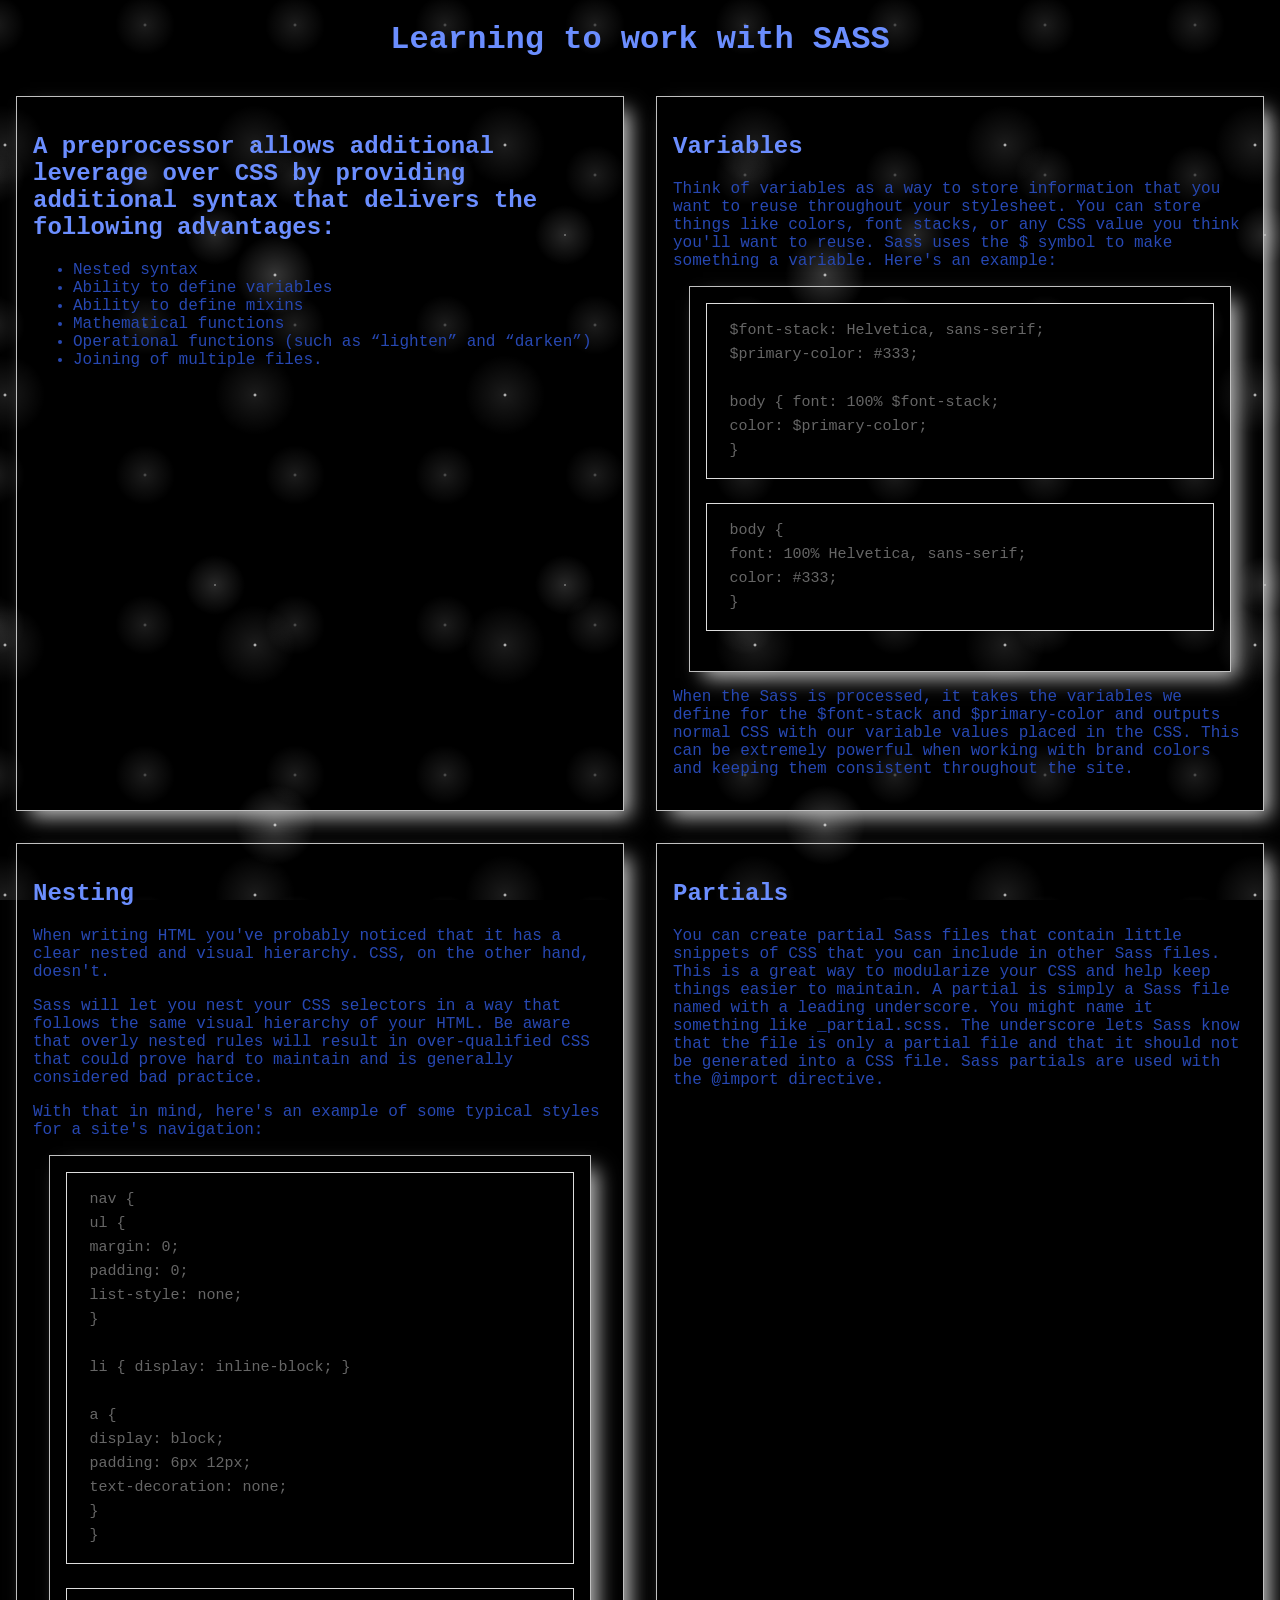
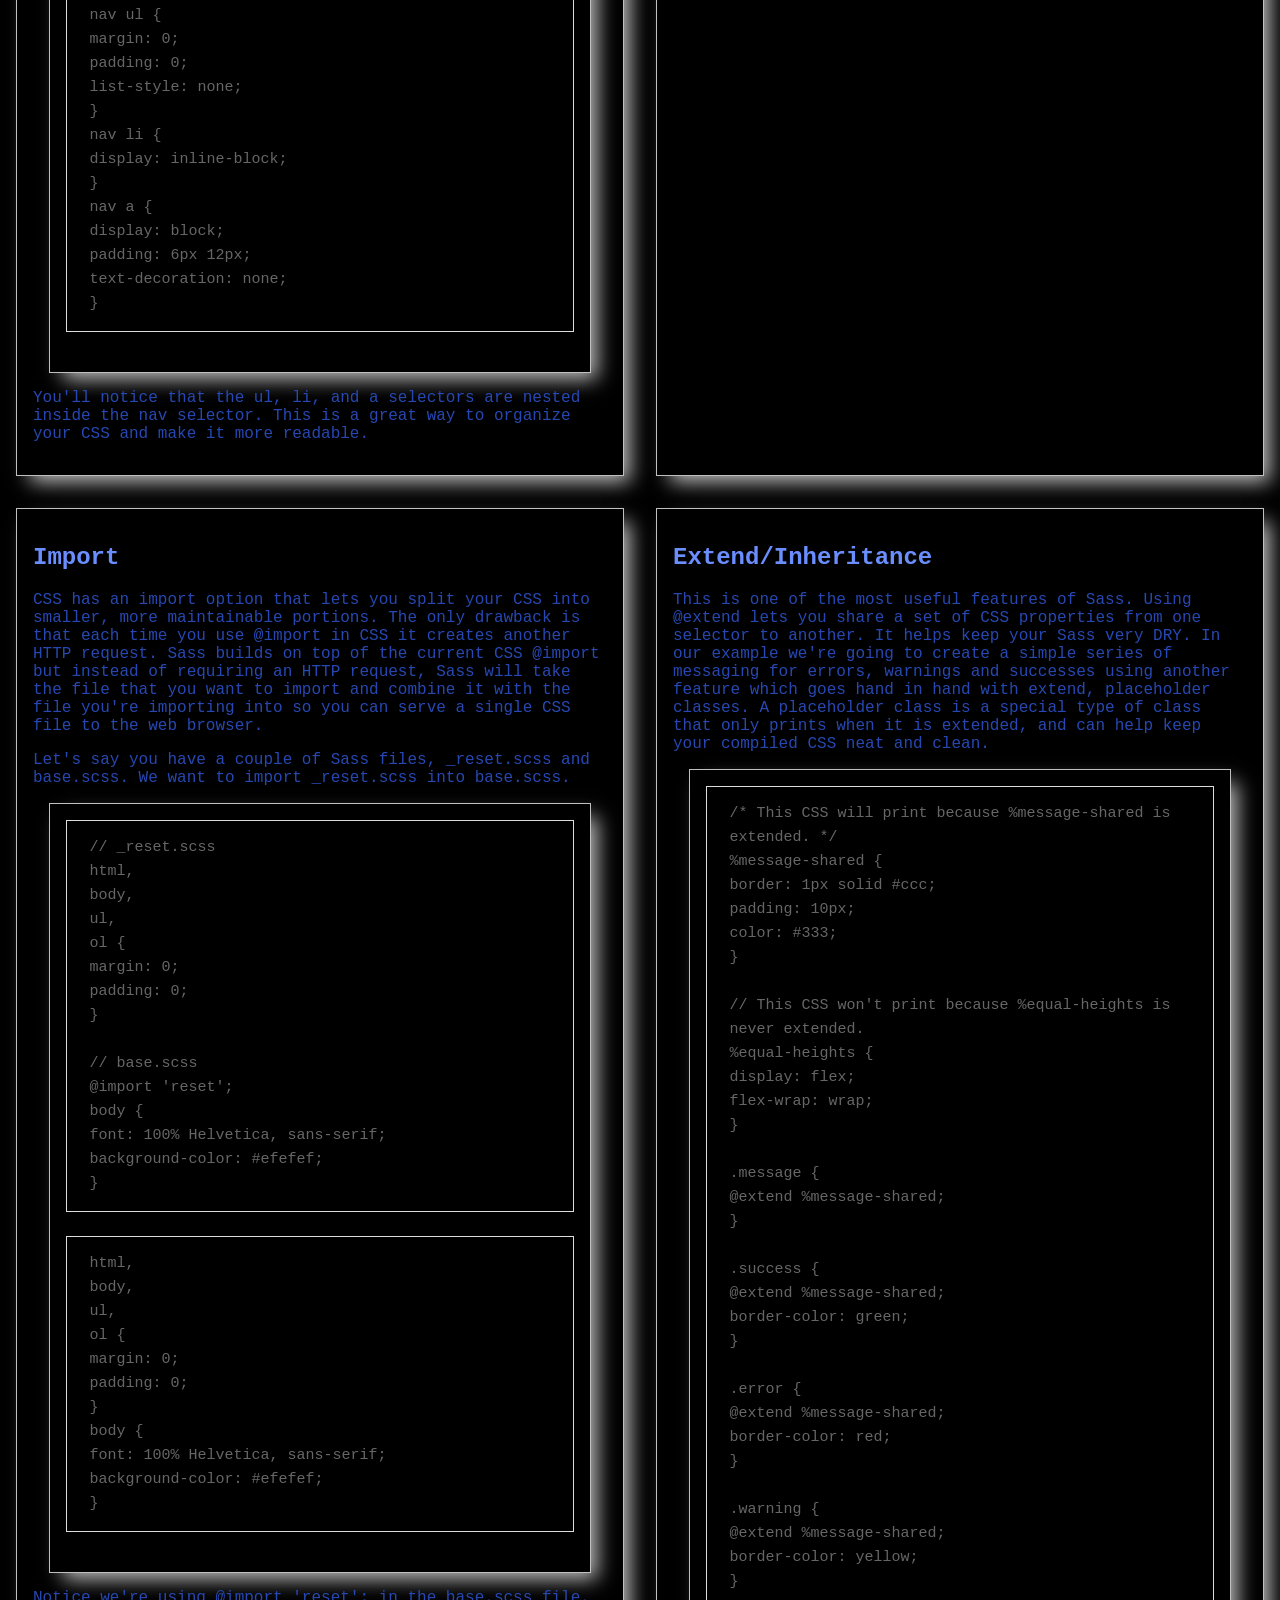
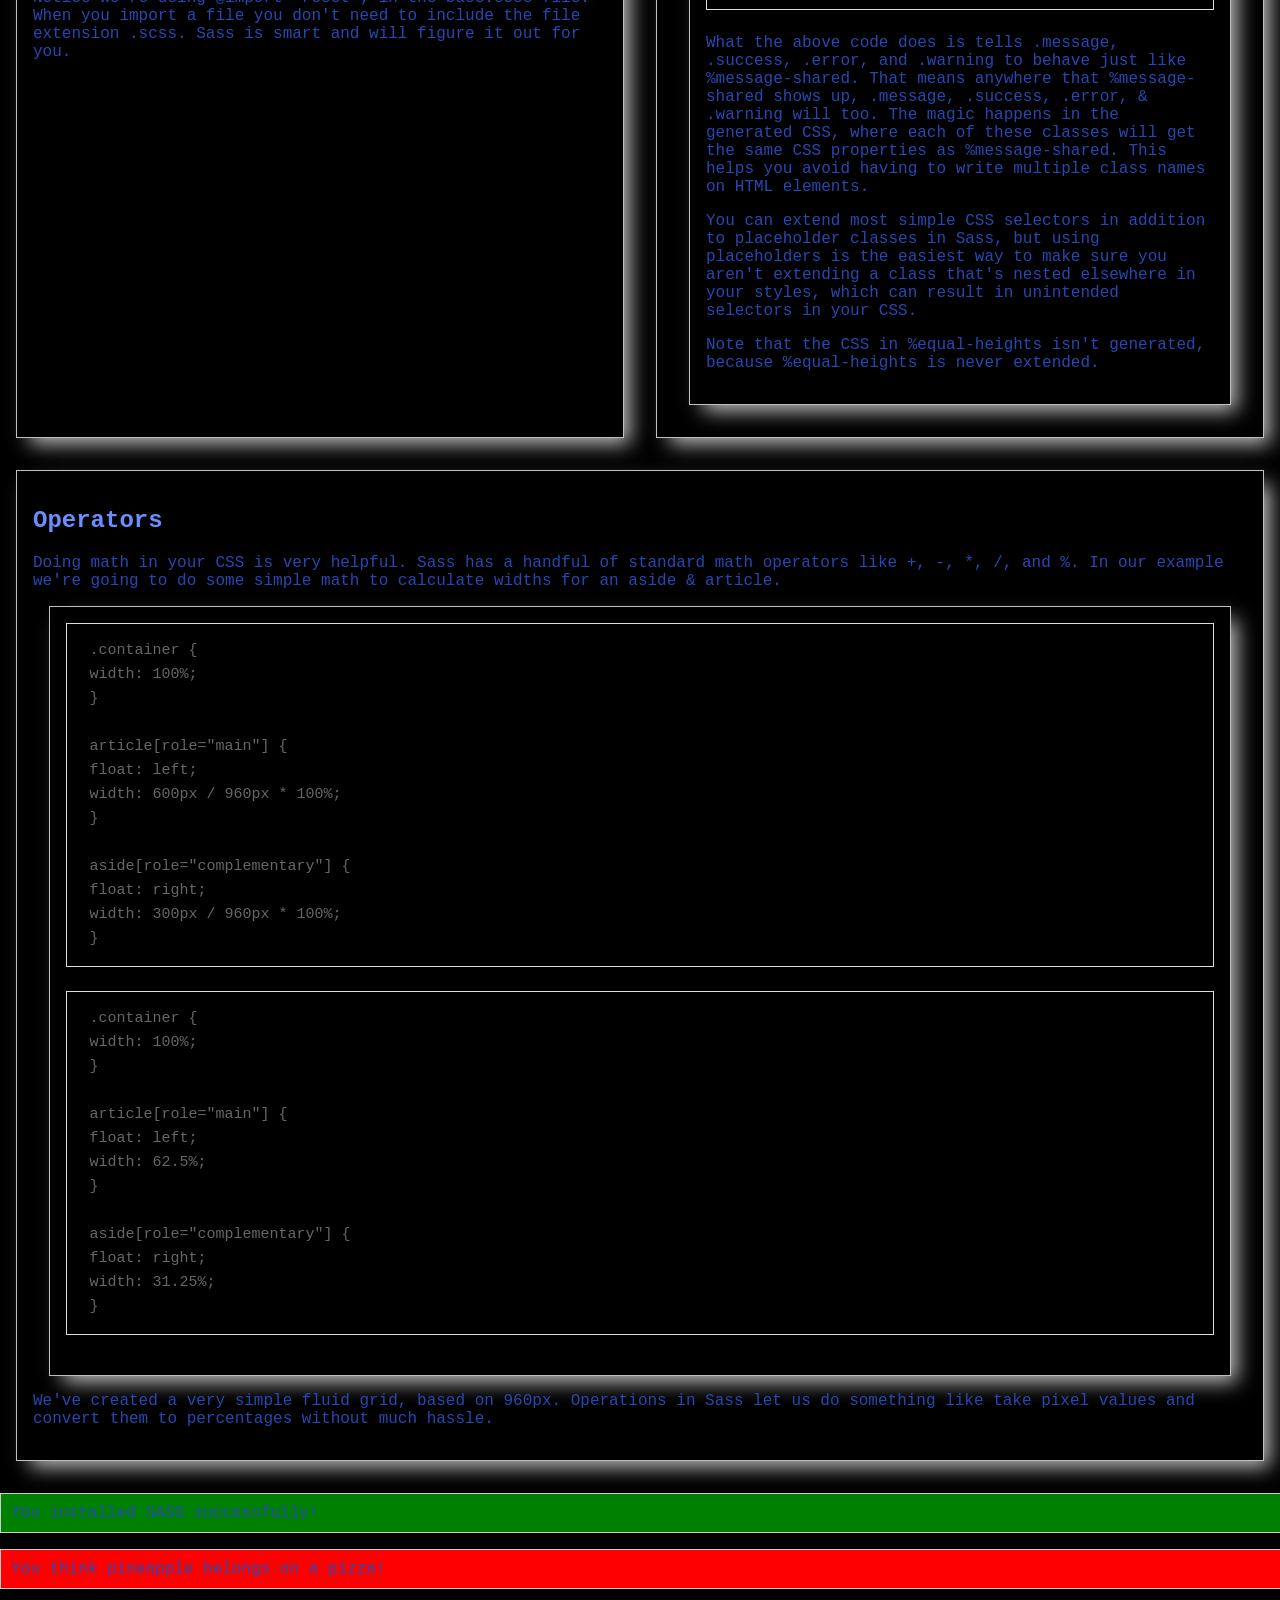
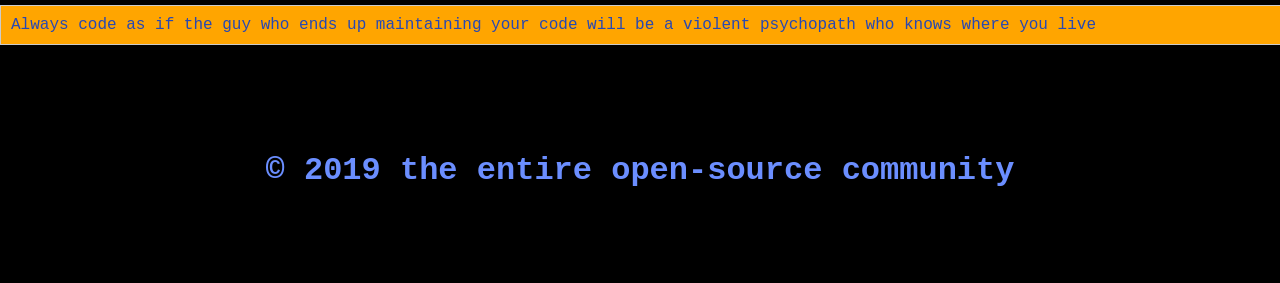
<file: index.html>
<!doctype html>
<html lang="en">
  <head>
    <!-- Required meta tags -->
    <meta charset="UTF-8">
    <meta name="viewport"
          content="width=device-width, user-scalable=no, initial-scale=1.0, maximum-scale=1.0, minimum-scale=1.0">
    <meta http-equiv="X-UA-Compatible" content="ie=edge">
    <!-- SASS Assignment -->
    <title>SASS Assignment 1</title>
    <link href="./asset/styles/style.css" type="text/css" rel="stylesheet"/>
  </head>
  <body>
      <header>
          <h1>Learning to work with SASS</h1>
      </header>
      
      <article>
          <section id="selling-points">
              <h2>A preprocessor allows additional leverage over CSS by providing additional syntax that delivers the
                  following advantages:</h2>
      
              <ul>
                  <li>Nested syntax</li>
                  <li>Ability to define variables</li>
                  <li>Ability to define mixins</li>
                  <li>Mathematical functions</li>
                  <li>Operational functions (such as “lighten” and “darken”)</li>
                  <li>Joining of multiple files.</li>
              </ul>
          </section>
      
      
          <section>
              <h2>Variables</h2>
              <p>Think of variables as a way to store information that you want to reuse throughout your stylesheet. You can
                  store things like colors, font stacks, or any CSS value you think you'll want to reuse. Sass uses the $
                  symbol to make something a variable. Here's an example:</p>
      
              <section>
                  <code class="before">
                      $font-stack: Helvetica, sans-serif;<br/>
                      $primary-color: #333;<br/>
                      <br/>
                      body {
                      font: 100% $font-stack;<br/>
                      color: $primary-color;<br/>
                      }
                  </code>
                  <code class="after">
                      body {<br/>
                      font: 100% Helvetica, sans-serif;<br/>
                      color: #333;<br/>
                      }
                  </code>
              </section>
      
              <p>When the Sass is processed, it takes the variables we define for the $font-stack and $primary-color and
                  outputs normal CSS with our variable values placed in the CSS. This can be extremely powerful when working
                  with brand colors and keeping them consistent throughout the site.</p>
          </section>
      
          <section>
              <h2>Nesting</h2>
              <p>When writing HTML you've probably noticed that it has a clear nested and visual hierarchy. CSS, on the other
                  hand, doesn't.</p>
      
              <p>Sass will let you nest your CSS selectors in a way that follows the same visual hierarchy of your HTML. Be
                  aware that overly nested rules will result in over-qualified CSS that could prove hard to maintain and is
                  generally considered bad practice.</p>
      
              <p>With that in mind, here's an example of some typical styles for a site's navigation:</p>
      
              <section>
                  <code class="before">
                      nav {<br/>
                      ul {<br/>
                      margin: 0;<br/>
                      padding: 0;<br/>
                      list-style: none;<br/>
                      }<br/>
                      <br/>
                      li { display: inline-block; }<br/>
                      <br/>
                      a {<br/>
                      display: block;<br/>
                      padding: 6px 12px;<br/>
                      text-decoration: none;<br/>
                      }<br/>
                      }
                  </code>
                  <code class="after">
                      nav ul {<br/>
                      margin: 0;<br/>
                      padding: 0;<br/>
                      list-style: none;<br/>
                      }<br/>
                      nav li {<br/>
                      display: inline-block;<br/>
                      }<br/>
                      nav a {<br/>
                      display: block;<br/>
                      padding: 6px 12px;<br/>
                      text-decoration: none;<br/>
                      }
      
                  </code>
              </section>
      
              <p>You'll notice that the ul, li, and a selectors are nested inside the nav selector. This is a great way to
                  organize your CSS and make it more readable.</p>
          </section>
          <section>
              <h2>Partials</h2>
              <p>You can create partial Sass files that contain little snippets of CSS that you can include in other Sass
                  files. This is a great way to modularize your CSS and help keep things easier to maintain. A partial is
                  simply a Sass file named with a leading underscore. You might name it something like _partial.scss. The
                  underscore lets Sass know that the file is only a partial file and that it should not be generated into a
                  CSS file. Sass partials are used with the @import directive.</p>
          </section>
          <section>
              <h2>Import</h2>
              <p>CSS has an import option that lets you split your CSS into smaller, more maintainable portions. The only
                  drawback is that each time you use @import in CSS it creates another HTTP request. Sass builds on top of the
                  current CSS @import but instead of requiring an HTTP request, Sass will take the file that you want to
                  import and combine it with the file you're importing into so you can serve a single CSS file to the web
                  browser.</p>
      
              <p>Let's say you have a couple of Sass files, _reset.scss and base.scss. We want to import _reset.scss into
                  base.scss.</p>
      
              <section>
                  <code class="before">
                      // _reset.scss<br/>
                      html,<br/>
                      body,<br/>
                      ul,<br/>
                      ol {<br/>
                      margin: 0;<br/>
                      padding: 0;<br/>
                      }<br/>
                      <br/>
                      // base.scss<br/>
                      @import 'reset';<br/>
                      body {<br/>
                      font: 100% Helvetica, sans-serif;<br/>
                      background-color: #efefef;<br/>
                      }
      
                  </code>
                  <code class="after">
                      html,<br/>
                      body,<br/>
                      ul,<br/>
                      ol {<br/>
                      margin: 0;<br/>
                      padding: 0;<br/>
                      }<br/>
                      body {<br/>
                      font: 100% Helvetica, sans-serif;<br/>
                      background-color: #efefef;<br/>
                      }
                  </code>
              </section>
      
              <p>Notice we're using @import 'reset'; in the base.scss file. When you import a file you don't need to include
                  the file extension .scss. Sass is smart and will figure it out for you.</p>
          </section>
          <section>
              <h2>Extend/Inheritance</h2>
              <p>This is one of the most useful features of Sass. Using @extend lets you share a set of CSS properties from
                  one selector to another. It helps keep your Sass very DRY. In our example we're going to create a simple
                  series of messaging for errors, warnings and successes using another feature which goes hand in hand with
                  extend, placeholder classes. A placeholder class is a special type of class that only prints when it is
                  extended, and can help keep your compiled CSS neat and clean.</p>
              <section>
                  <code>/* This CSS will print because %message-shared is extended. */<br/>
                      %message-shared {<br/>
                      border: 1px solid #ccc;<br/>
                      padding: 10px;<br/>
                      color: #333;<br/>
                      }<br/>
                      <br/>
                      // This CSS won't print because %equal-heights is never extended.<br/>
                      %equal-heights {<br/>
                      display: flex;<br/>
                      flex-wrap: wrap;<br/>
                      }<br/>
                      <br/>
                      .message {<br/>
                      @extend %message-shared;<br/>
                      }<br/>
                      <br/>
                      .success {<br/>
                      @extend %message-shared;<br/>
                      border-color: green;<br/>
                      }<br/>
                      <br/>
                      .error {<br/>
                      @extend %message-shared;<br/>
                      border-color: red;<br/>
                      }<br/>
                      <br/>
                      .warning {<br/>
                      @extend %message-shared;<br/>
                      border-color: yellow;<br/>
                      }
                  </code>
      
                  <p>What the above code does is tells .message, .success, .error, and .warning to behave just like
                      %message-shared. That means anywhere that %message-shared shows up, .message, .success, .error, &
                      .warning will too. The magic happens in the generated CSS, where each of these classes will get the same
                      CSS properties as %message-shared. This helps you avoid having to write multiple class names on HTML
                      elements.</p>
      
                  <p>You can extend most simple CSS selectors in addition to placeholder classes in Sass, but using
                      placeholders is the easiest way to make sure you aren't extending a class that's nested elsewhere in
                      your styles, which can result in unintended selectors in your CSS.</p>
                  <p>
                      Note that the CSS in %equal-heights isn't generated, because %equal-heights is never extended.</p>
              </section>
          </section>
          <section>
              <h2>Operators</h2>
              <p>Doing math in your CSS is very helpful. Sass has a handful of standard math operators like +, -, *, /, and %.
                  In our example we're going to do some simple math to calculate widths for an aside & article.</p>
      
              <section>
                  <code class="before">
                      .container {<br/>
                      width: 100%;<br/>
                      }<br/>
                      <br/>
                      article[role="main"] {<br/>
                      float: left;<br/>
                      width: 600px / 960px * 100%;<br/>
                      }<br/>
                      <br/>
                      aside[role="complementary"] {<br/>
                      float: right;<br/>
                      width: 300px / 960px * 100%;<br/>
                      }
      
                  </code>
                  <code class="after">
                      .container {<br/>
                      width: 100%;<br/>
                      }<br/>
                      <br/>
                      article[role="main"] {<br/>
                      float: left;<br/>
                      width: 62.5%;<br/>
                      }<br/>
                      <br/>
                      aside[role="complementary"] {<br/>
                      float: right;<br/>
                      width: 31.25%;<br/>
                      }
      
                  </code>
              </section>
      
              <p>We've created a very simple fluid grid, based on 960px. Operations in Sass let us do something like take
                  pixel values and convert them to percentages without much hassle.</p>
          </section>
      </article>
      
      <p class="success">
          You installed SASS successfully!
      </p>
      <p class="error">
          You think pineapple belongs on a pizza!
      </p>
      <p class="warning">
          Always code as if the guy who ends up maintaining your code will be a violent psychopath who knows where you
          live
      </p>
      
      <footer>
          <h6>&copy; 2019 the entire open-source community</h6>
      </footer>
      
</body>
</html>
</file>
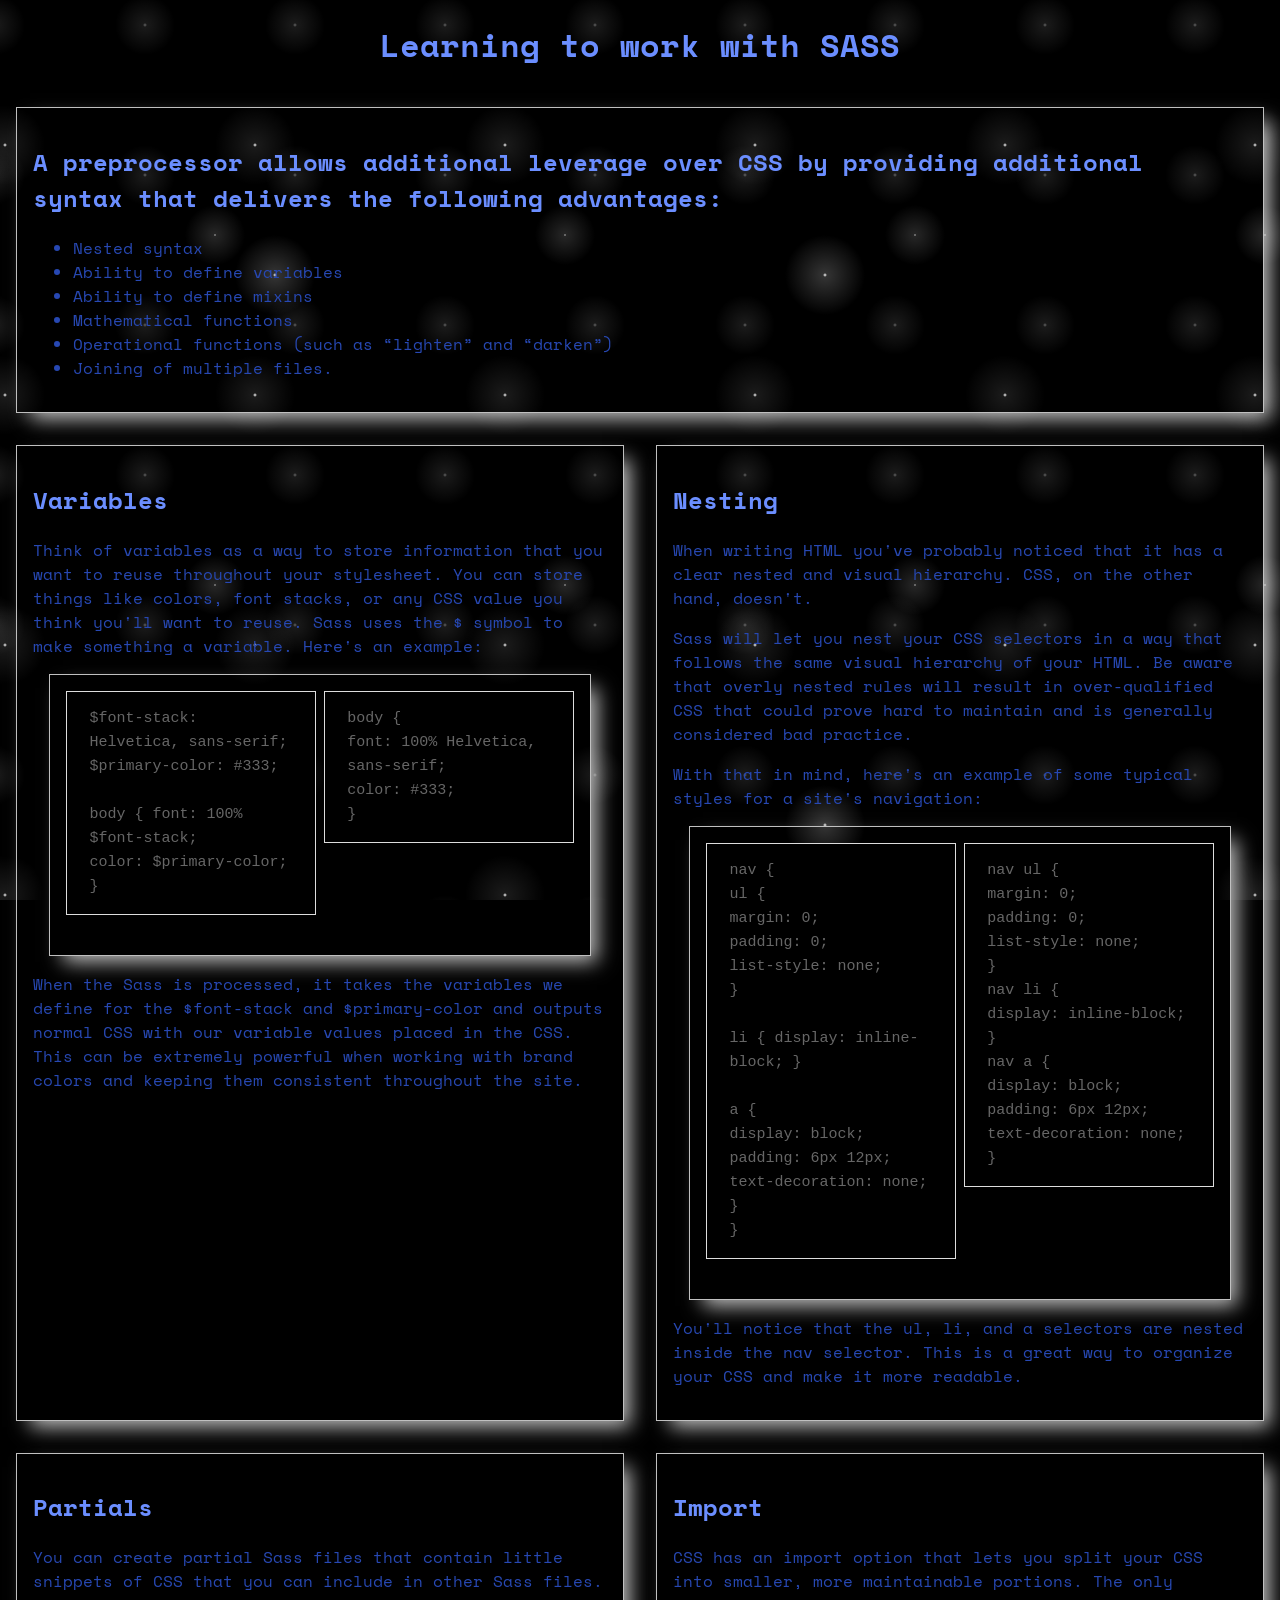
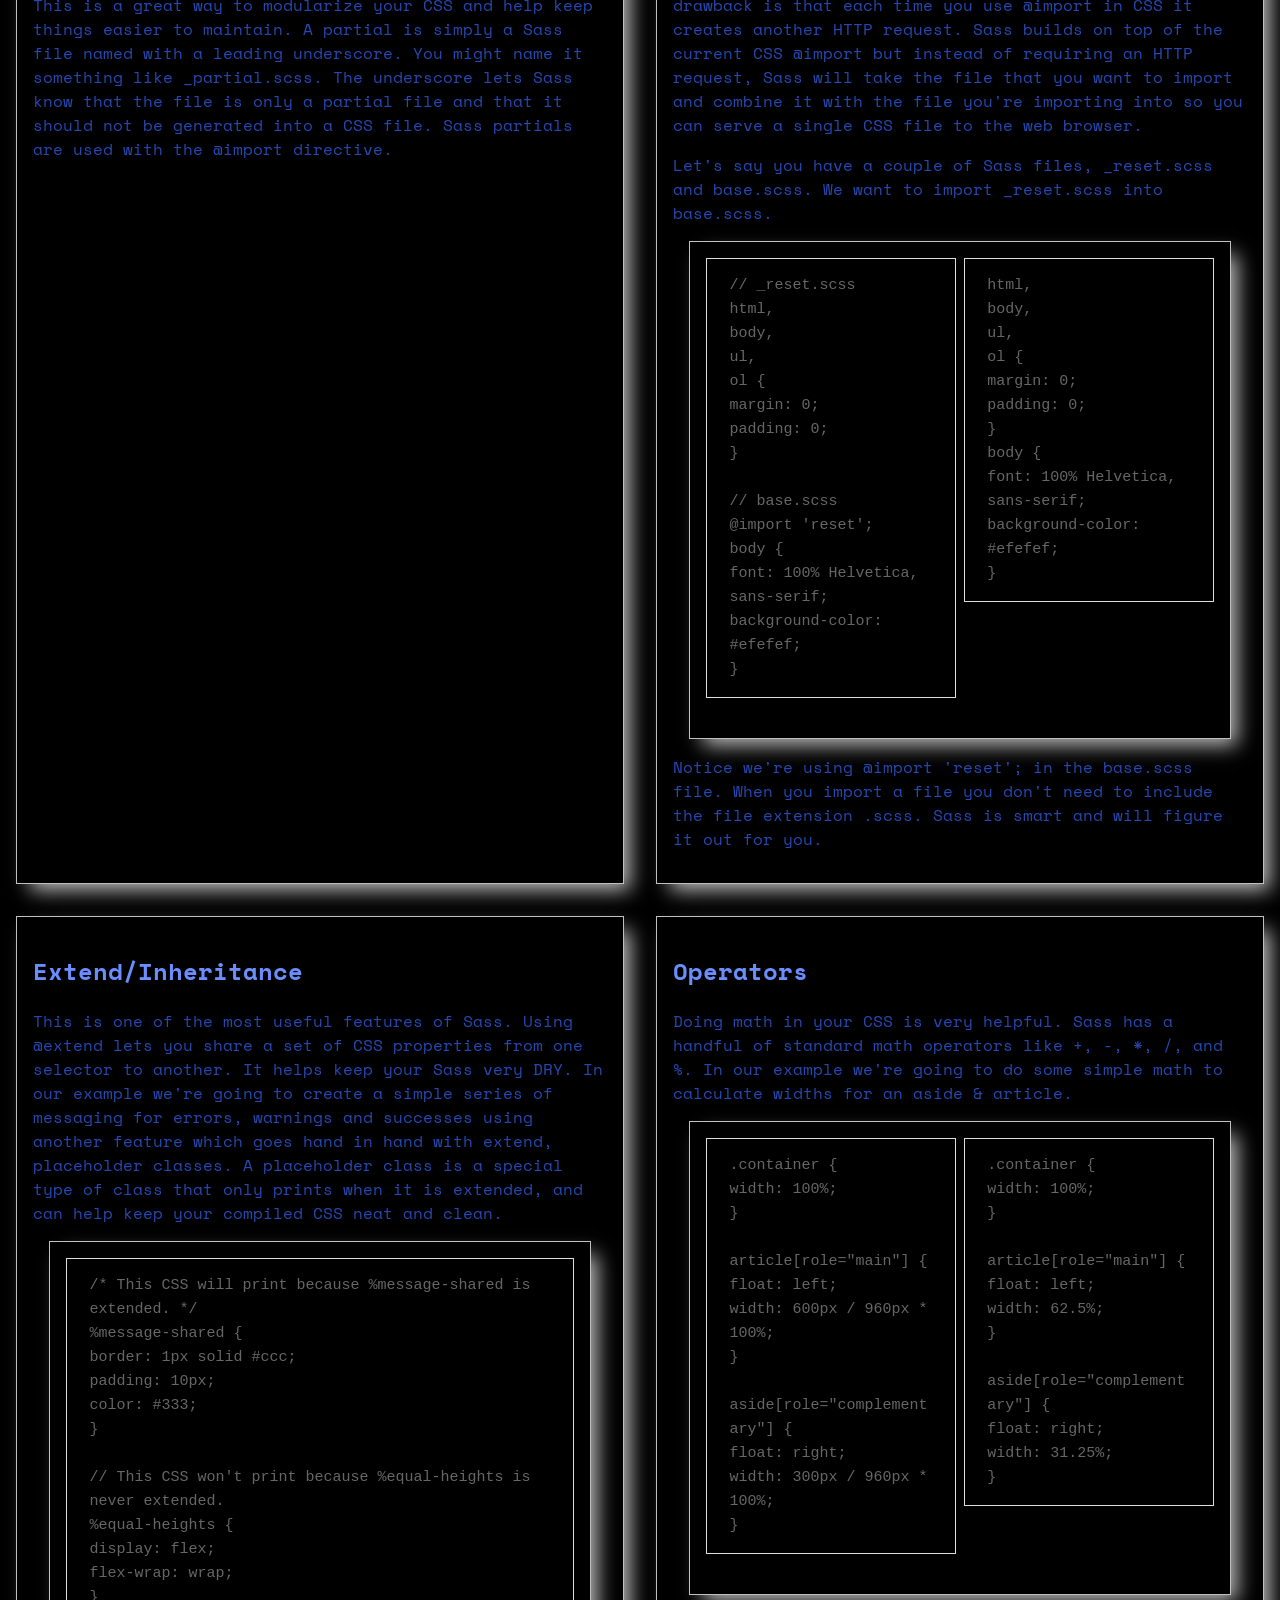
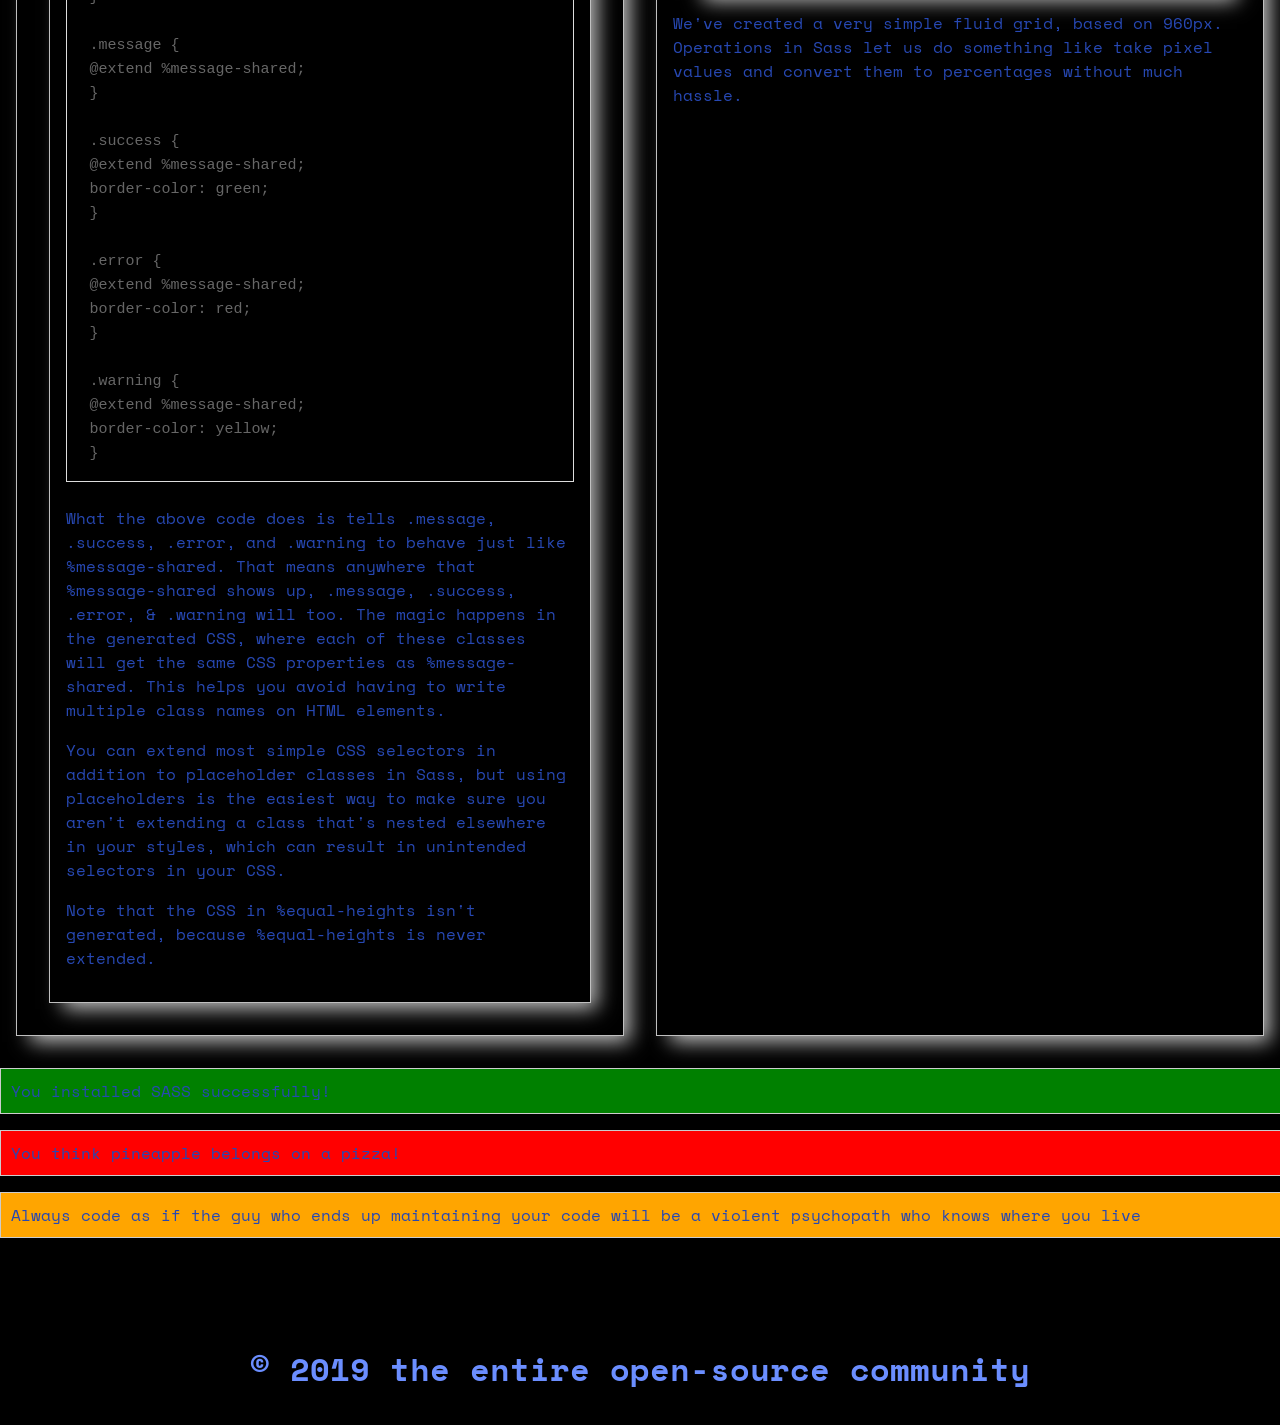
<file: example.html>
<!doctype html>
<html lang="en">
<head>
    <meta charset="UTF-8">
    <meta name="viewport"
          content="width=device-width, user-scalable=no, initial-scale=1.0, maximum-scale=1.0, minimum-scale=1.0">
    <meta http-equiv="X-UA-Compatible" content="ie=edge">
    <title>Learning to work with SASS</title>

    <link href="https://fonts.googleapis.com/css?family=Space+Mono&display=swap" rel="stylesheet">

    <link href="example.css" type="text/css" rel="stylesheet"/>
</head>
<body>

<header>
    <h1>Learning to work with SASS</h1>
</header>

<article>
    <section id="selling-points">
        <h2>A preprocessor allows additional leverage over CSS by providing additional syntax that delivers the
            following advantages:</h2>

        <ul>
            <li>Nested syntax</li>
            <li>Ability to define variables</li>
            <li>Ability to define mixins</li>
            <li>Mathematical functions</li>
            <li>Operational functions (such as “lighten” and “darken”)</li>
            <li>Joining of multiple files.</li>
        </ul>
    </section>


    <section>
        <h2>Variables</h2>
        <p>Think of variables as a way to store information that you want to reuse throughout your stylesheet. You can
            store things like colors, font stacks, or any CSS value you think you'll want to reuse. Sass uses the $
            symbol to make something a variable. Here's an example:</p>

        <section>
            <code class="before">
                $font-stack: Helvetica, sans-serif;<br/>
                $primary-color: #333;<br/>
                <br/>
                body {
                font: 100% $font-stack;<br/>
                color: $primary-color;<br/>
                }
            </code>
            <code class="after">
                body {<br/>
                font: 100% Helvetica, sans-serif;<br/>
                color: #333;<br/>
                }
            </code>
        </section>

        <p>When the Sass is processed, it takes the variables we define for the $font-stack and $primary-color and
            outputs normal CSS with our variable values placed in the CSS. This can be extremely powerful when working
            with brand colors and keeping them consistent throughout the site.</p>
    </section>

    <section>
        <h2>Nesting</h2>
        <p>When writing HTML you've probably noticed that it has a clear nested and visual hierarchy. CSS, on the other
            hand, doesn't.</p>

        <p>Sass will let you nest your CSS selectors in a way that follows the same visual hierarchy of your HTML. Be
            aware that overly nested rules will result in over-qualified CSS that could prove hard to maintain and is
            generally considered bad practice.</p>

        <p>With that in mind, here's an example of some typical styles for a site's navigation:</p>

        <section>
            <code class="before">
                nav {<br/>
                ul {<br/>
                margin: 0;<br/>
                padding: 0;<br/>
                list-style: none;<br/>
                }<br/>
                <br/>
                li { display: inline-block; }<br/>
                <br/>
                a {<br/>
                display: block;<br/>
                padding: 6px 12px;<br/>
                text-decoration: none;<br/>
                }<br/>
                }
            </code>
            <code class="after">
                nav ul {<br/>
                margin: 0;<br/>
                padding: 0;<br/>
                list-style: none;<br/>
                }<br/>
                nav li {<br/>
                display: inline-block;<br/>
                }<br/>
                nav a {<br/>
                display: block;<br/>
                padding: 6px 12px;<br/>
                text-decoration: none;<br/>
                }

            </code>
        </section>

        <p>You'll notice that the ul, li, and a selectors are nested inside the nav selector. This is a great way to
            organize your CSS and make it more readable.</p>
    </section>
    <section>
        <h2>Partials</h2>
        <p>You can create partial Sass files that contain little snippets of CSS that you can include in other Sass
            files. This is a great way to modularize your CSS and help keep things easier to maintain. A partial is
            simply a Sass file named with a leading underscore. You might name it something like _partial.scss. The
            underscore lets Sass know that the file is only a partial file and that it should not be generated into a
            CSS file. Sass partials are used with the @import directive.</p>
    </section>
    <section>
        <h2>Import</h2>
        <p>CSS has an import option that lets you split your CSS into smaller, more maintainable portions. The only
            drawback is that each time you use @import in CSS it creates another HTTP request. Sass builds on top of the
            current CSS @import but instead of requiring an HTTP request, Sass will take the file that you want to
            import and combine it with the file you're importing into so you can serve a single CSS file to the web
            browser.</p>

        <p>Let's say you have a couple of Sass files, _reset.scss and base.scss. We want to import _reset.scss into
            base.scss.</p>

        <section>
            <code class="before">
                // _reset.scss<br/>
                html,<br/>
                body,<br/>
                ul,<br/>
                ol {<br/>
                margin: 0;<br/>
                padding: 0;<br/>
                }<br/>
                <br/>
                // base.scss<br/>
                @import 'reset';<br/>
                body {<br/>
                font: 100% Helvetica, sans-serif;<br/>
                background-color: #efefef;<br/>
                }

            </code>
            <code class="after">
                html,<br/>
                body,<br/>
                ul,<br/>
                ol {<br/>
                margin: 0;<br/>
                padding: 0;<br/>
                }<br/>
                body {<br/>
                font: 100% Helvetica, sans-serif;<br/>
                background-color: #efefef;<br/>
                }
            </code>
        </section>

        <p>Notice we're using @import 'reset'; in the base.scss file. When you import a file you don't need to include
            the file extension .scss. Sass is smart and will figure it out for you.</p>
    </section>
    <section>
        <h2>Extend/Inheritance</h2>
        <p>This is one of the most useful features of Sass. Using @extend lets you share a set of CSS properties from
            one selector to another. It helps keep your Sass very DRY. In our example we're going to create a simple
            series of messaging for errors, warnings and successes using another feature which goes hand in hand with
            extend, placeholder classes. A placeholder class is a special type of class that only prints when it is
            extended, and can help keep your compiled CSS neat and clean.</p>
        <section>
            <code>/* This CSS will print because %message-shared is extended. */<br/>
                %message-shared {<br/>
                border: 1px solid #ccc;<br/>
                padding: 10px;<br/>
                color: #333;<br/>
                }<br/>
                <br/>
                // This CSS won't print because %equal-heights is never extended.<br/>
                %equal-heights {<br/>
                display: flex;<br/>
                flex-wrap: wrap;<br/>
                }<br/>
                <br/>
                .message {<br/>
                @extend %message-shared;<br/>
                }<br/>
                <br/>
                .success {<br/>
                @extend %message-shared;<br/>
                border-color: green;<br/>
                }<br/>
                <br/>
                .error {<br/>
                @extend %message-shared;<br/>
                border-color: red;<br/>
                }<br/>
                <br/>
                .warning {<br/>
                @extend %message-shared;<br/>
                border-color: yellow;<br/>
                }
            </code>

            <p>What the above code does is tells .message, .success, .error, and .warning to behave just like
                %message-shared. That means anywhere that %message-shared shows up, .message, .success, .error, &
                .warning will too. The magic happens in the generated CSS, where each of these classes will get the same
                CSS properties as %message-shared. This helps you avoid having to write multiple class names on HTML
                elements.</p>

            <p>You can extend most simple CSS selectors in addition to placeholder classes in Sass, but using
                placeholders is the easiest way to make sure you aren't extending a class that's nested elsewhere in
                your styles, which can result in unintended selectors in your CSS.</p>
            <p>
                Note that the CSS in %equal-heights isn't generated, because %equal-heights is never extended.</p>
        </section>
    </section>
    <section>
        <h2>Operators</h2>
        <p>Doing math in your CSS is very helpful. Sass has a handful of standard math operators like +, -, *, /, and %.
            In our example we're going to do some simple math to calculate widths for an aside & article.</p>

        <section>
            <code class="before">
                .container {<br/>
                width: 100%;<br/>
                }<br/>
                <br/>
                article[role="main"] {<br/>
                float: left;<br/>
                width: 600px / 960px * 100%;<br/>
                }<br/>
                <br/>
                aside[role="complementary"] {<br/>
                float: right;<br/>
                width: 300px / 960px * 100%;<br/>
                }

            </code>
            <code class="after">
                .container {<br/>
                width: 100%;<br/>
                }<br/>
                <br/>
                article[role="main"] {<br/>
                float: left;<br/>
                width: 62.5%;<br/>
                }<br/>
                <br/>
                aside[role="complementary"] {<br/>
                float: right;<br/>
                width: 31.25%;<br/>
                }

            </code>
        </section>

        <p>We've created a very simple fluid grid, based on 960px. Operations in Sass let us do something like take
            pixel values and convert them to percentages without much hassle.</p>
    </section>
</article>

<p class="success">
    You installed SASS successfully!
</p>
<p class="error">
    You think pineapple belongs on a pizza!
</p>
<p class="warning">
    Always code as if the guy who ends up maintaining your code will be a violent psychopath who knows where you
    live
</p>

<footer>
    <h6>&copy; 2019 the entire open-source community</h6>
</footer>

</body>
</html>
</file>
<file: asset/styles/style.css>
/*Make one mixin for the 3 lines of the box-shadow styling.*/
/* Make the general padding the same everywhere with one variable. */
article {
  display: -webkit-box;
  display: -ms-flexbox;
  display: flex;
  -ms-flex-wrap: wrap;
      flex-wrap: wrap;
}

article section {
  /* including mixin function*/
  -webkit-box-shadow: 10px 10px 19px -4px rgba(255, 255, 255, 0.75);
  box-shadow: 10px 10px 19px -4px rgba(255, 255, 255, 0.75);
  -webkit-box-flex: 1;
      -ms-flex-positive: 1;
          flex-grow: 1;
  -ms-flex-preferred-size: 45%;
      flex-basis: 45%;
  border: 1px silver solid;
  padding: calc(2 * 8px);
  margin: 16px;
  clear: both;
  overflow: auto;
  -webkit-box-sizing: border-box;
          box-sizing: border-box;
}

article section #selling-points {
  -webkit-box-flex: 2;
      -ms-flex-positive: 2;
          flex-grow: 2;
  -ms-flex-preferred-size: 100%;
      flex-basis: 100%;
}

article code {
  background: #000;
  border: 1px solid #ddd;
  color: #666;
  page-break-inside: avoid;
  font-family: monospace;
  font-size: 15px;
  line-height: 1.6;
  margin-bottom: 1.6em;
  max-width: 100%;
  overflow: auto;
  padding: 1em 1.5em;
  display: block;
  word-wrap: break-word;
}

article code::before {
  float: left;
  width: 40%;
}

article code:after {
  float: right;
  width: 40%;
}

/************************/
body {
  font: 100% "Space Mono", monospace;
  color: #2748B3;
  margin: 0px;
  padding: 0px;
  background-color: #000;
  background-image: radial-gradient(#fff, rgba(255, 255, 255, 0.2) 2px, transparent 40px), radial-gradient(#fff, rgba(255, 255, 255, 0.15) 1px, transparent 30px), radial-gradient(#fff, rgba(255, 255, 255, 0.1) 2px, transparent 40px), radial-gradient(rgba(255, 255, 255, 0.4), rgba(255, 255, 255, 0.1) 2px, transparent 30px);
  background-size: 550px 550px, 350px 350px, 250px 250px, 150px 150px;
  background-position: 0 0, 40px 60px, 130px 270px, 70px 100px;
  background-attachment: fixed;
}

h1,
h2,
h6 {
  color: #6B8EFF;
}

h1 {
  text-align: center;
}

h6 {
  text-align: center;
  font-size: 2em;
  padding: calc(4 * 8px);
  margin-bottom: 0px;
}

.message, .success,
.error,
.warning {
  border: 1px solid #ccc;
  padding: calc(8px + 2px);
  color: #2748B3;
  background-color: #000;
  width: 100%;
}

.success {
  background-color: green;
}

.error {
  background-color: red;
}

.warning {
  background-color: orange;
}
/*# sourceMappingURL=style.css.map */
</file>
<file: example.css>
body {
    font: 100% "Space Mono", monospace;
    color: #2748B3;
    margin: 0px;
    padding: 0px;
    background-color: #000;
    background-image: radial-gradient(#fff, rgba(255, 255, 255, 0.2) 2px, transparent 40px), radial-gradient(#fff, rgba(255, 255, 255, 0.15) 1px, transparent 30px), radial-gradient(#fff, rgba(255, 255, 255, 0.1) 2px, transparent 40px), radial-gradient(rgba(255, 255, 255, 0.4), rgba(255, 255, 255, 0.1) 2px, transparent 30px);
    background-size: 550px 550px, 350px 350px, 250px 250px, 150px 150px;
    background-position: 0 0, 40px 60px, 130px 270px, 70px 100px;
    background-attachment: fixed
}

article {
    display: flex;
    flex-wrap: wrap
}

article section {
    flex-grow: 1;
    flex-basis: 45%;
    border: 1px silver solid;
    -webkit-box-shadow: 10px 10px 19px -4px rgba(255, 255, 255, 0.75);
    -moz-box-shadow: 10px 10px 19px -4px rgba(255, 255, 255, 0.75);
    box-shadow: 10px 10px 19px -4px rgba(255, 255, 255, 0.75);
    padding: 16px;
    margin: 16px;
    clear: both;
    overflow: auto;
    box-sizing: border-box;
}

article section#selling-points {
    flex-grow: 2;
    flex-basis: 100%
}

article code {
    background: #000;
    border: 1px solid #ddd;
    color: #666;
    page-break-inside: avoid;
    font-family: monospace;
    font-size: 15px;
    line-height: 1.6;
    margin-bottom: 1.6em;
    max-width: 100%;
    overflow: auto;
    padding: 1em 1.5em;
    display: block;
    word-wrap: break-word
}

article code.before {
    float: left;
    width: 40%
}

article code.after {
    float: right;
    width: 40%
}

h1,
h2,
h6 {
    color: #6B8EFF
}

h1 {
    text-align: center
}

h6 {
    text-align: center;
    font-size: 2em;
    padding: 32px;
    margin-bottom: 0px
}

.message,
.success,
.error,
.warning {
    border: 1px solid #ccc;
    padding: 10px;
    color: #2748B3;
    background-color: #000;
    width: 100%
}

.success {
    background-color: green
}

.error {
    background-color: red
}

.warning {
    background-color: orange
}
</file>
